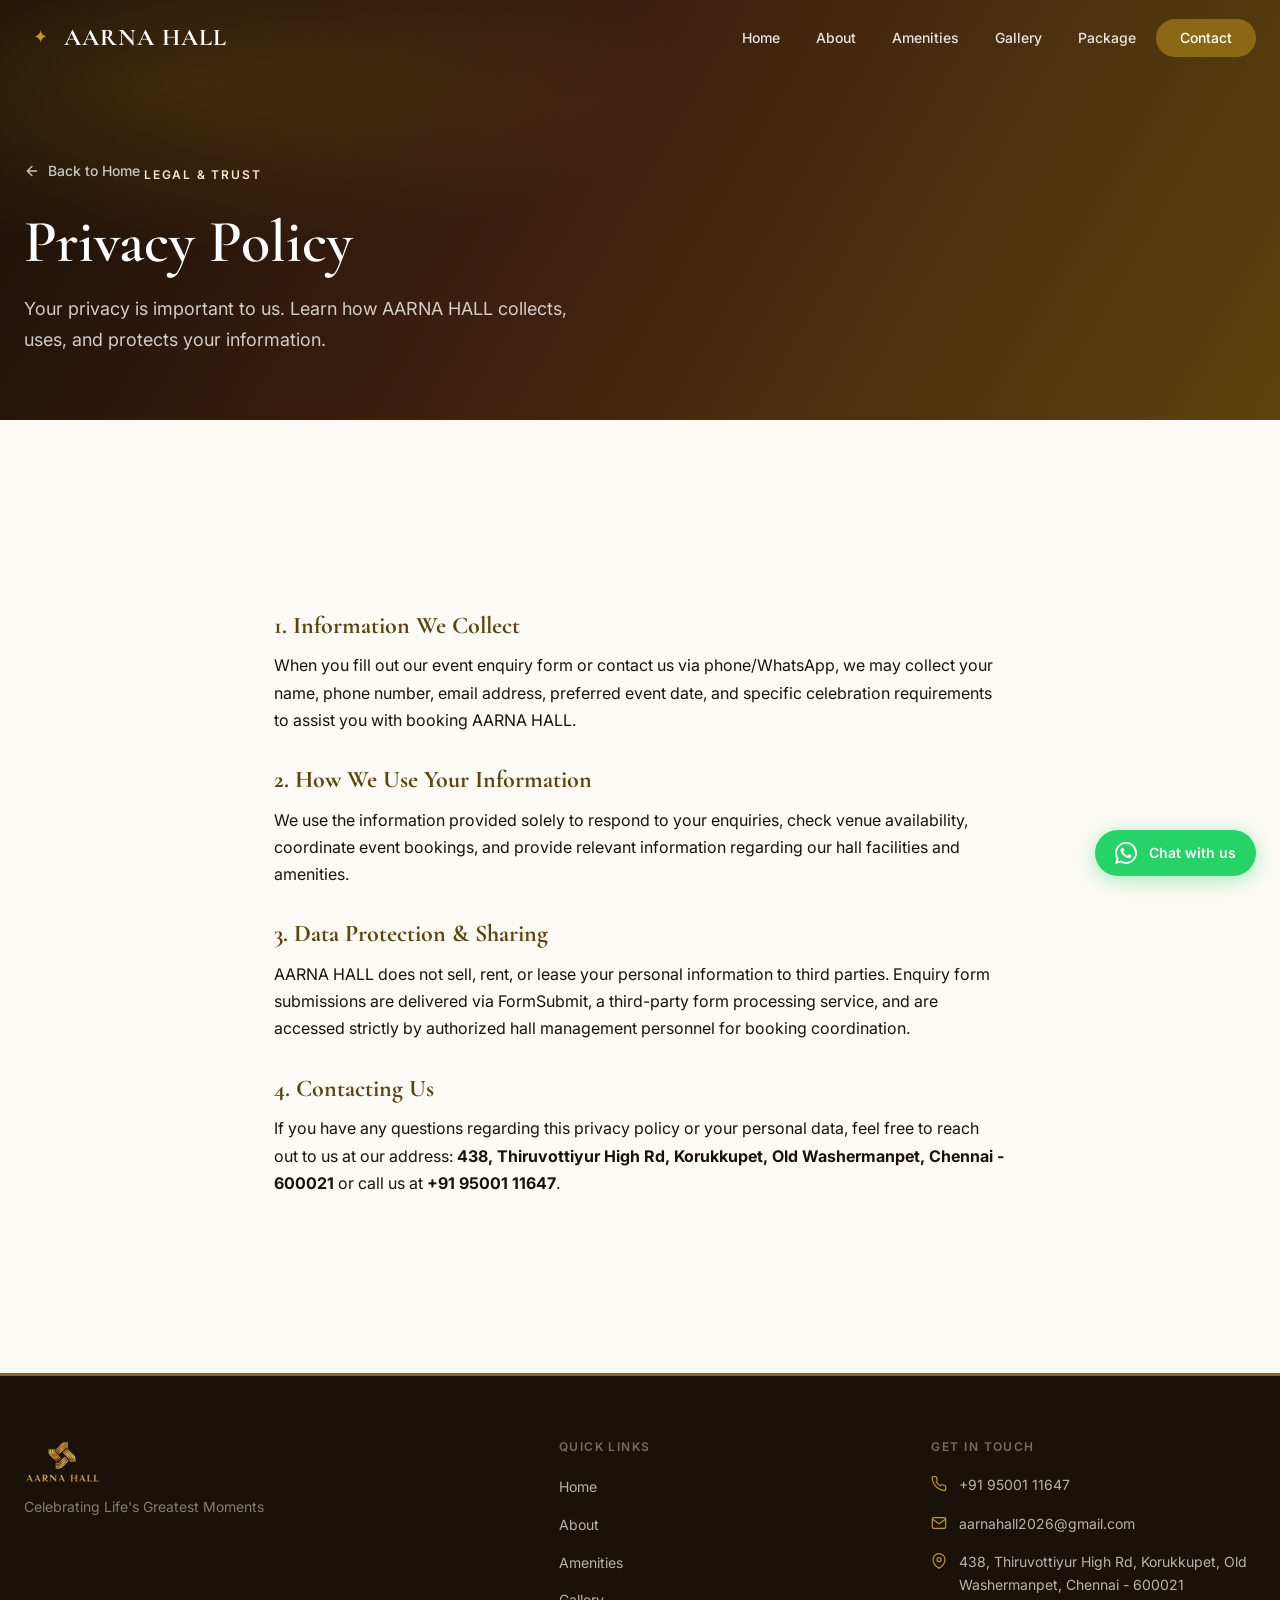
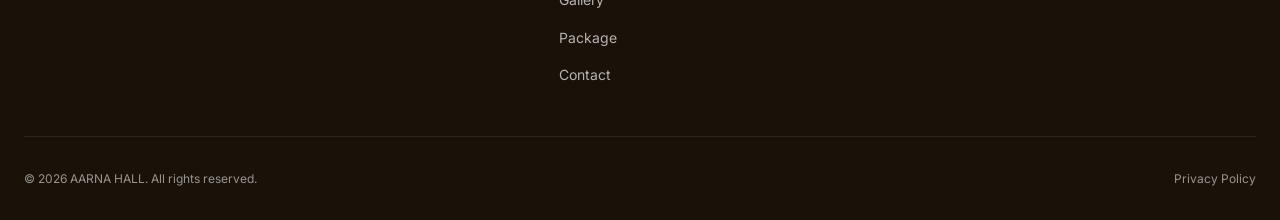
<file: sample/privacy.html>
<!DOCTYPE html>
<html lang="en">
<head>
  <meta charset="UTF-8">
  <meta name="viewport" content="width=device-width, initial-scale=1.0">
  <meta http-equiv="X-UA-Compatible" content="IE=edge">

  <title>Privacy Policy — AARNA HALL | Chennai</title>
  <meta name="description" content="Privacy Policy for AARNA HALL in Korukkupet, Chennai. Learn how we handle and protect your personal information.">
  <meta name="keywords" content="AARNA HALL privacy policy">
  <meta name="robots" content="index, follow">
  <link rel="canonical" href="https://aarnahall.in/privacy.html">

  <!-- Favicon -->
  <link rel="icon" type="image/png" sizes="512x512" href="assets/images/logo/favicon-512.png">
  <link rel="icon" type="image/png" sizes="192x192" href="assets/images/logo/favicon-192.png">
  <link rel="icon" type="image/png" sizes="32x32" href="assets/images/logo/favicon-32.png">
  <link rel="icon" type="image/png" sizes="16x16" href="assets/images/logo/favicon-16.png">
  <link rel="apple-touch-icon" href="assets/images/logo/apple-touch-icon.png">

  <!-- Open Graph -->
  <meta property="og:title" content="Privacy Policy — AARNA HALL Chennai">
  <meta property="og:description" content="Privacy Policy for AARNA HALL.">
  <meta property="og:image" content="https://aarnahall.in/assets/images/hero/aarna-front.webp">
  <meta property="og:url" content="https://aarnahall.in/privacy.html">
  <meta property="og:type" content="website">

  <!-- Twitter Card -->
  <meta name="twitter:card" content="summary_large_image">
  <meta name="twitter:title" content="Privacy Policy — AARNA HALL Chennai">
  <meta name="twitter:description" content="Privacy Policy for AARNA HALL.">

  <!-- Google Fonts -->
  <link rel="preconnect" href="https://fonts.googleapis.com">
  <link rel="preconnect" href="https://fonts.gstatic.com" crossorigin>
  <link href="https://fonts.googleapis.com/css2?family=Cormorant+Garamond:ital,wght@0,400;0,500;0,600;0,700;1,400;1,600&family=Inter:wght@400;500;600&display=swap" rel="stylesheet">

  <!-- Stylesheets -->
  <link rel="stylesheet" href="assets/css/main.css">
  <link rel="stylesheet" href="assets/css/layout.css">
  <link rel="stylesheet" href="assets/css/components.css">
  <link rel="stylesheet" href="assets/css/sections.css">
  <link rel="stylesheet" href="assets/css/responsive.css">

  <style>
    body { overflow-x: hidden; }
    .nav { position: fixed; top: 0; left: 0; right: 0; z-index: 100; }
  </style>
</head>

<body>

  <a class="skip-link" href="#main-content">Skip to main content</a>

  <!-- NAVIGATION -->
  <header class="nav nav--scrolled" id="nav" role="banner">
    <div class="nav__container container">

      <a class="nav__logo" href="index.html" aria-label="AARNA HALL — Go to homepage">
        <span class="nav__logo-mark" aria-hidden="true">✦</span>
        <span class="nav__logo-text">AARNA HALL</span>
      </a>

      <button
        class="nav__toggle"
        id="nav-toggle"
        aria-label="Open menu"
        aria-expanded="false"
        aria-controls="nav-menu">
        <span class="nav__toggle-bar" aria-hidden="true"></span>
        <span class="nav__toggle-bar" aria-hidden="true"></span>
        <span class="nav__toggle-bar" aria-hidden="true"></span>
      </button>

      <nav class="nav__menu" id="nav-menu" aria-label="Main navigation">
        <ul class="nav__list" role="list">
          <li><a class="nav__link" href="index.html#hero">Home</a></li>
          <li><a class="nav__link" href="index.html#about">About</a></li>
          <li><a class="nav__link" href="index.html#amenities">Amenities</a></li>
          <li><a class="nav__link" href="gallery.html">Gallery</a></li>
          <li><a class="nav__link" href="index.html#package">Package</a></li>
          <li><a class="nav__link nav__link--cta" href="index.html#contact">Contact</a></li>
        </ul>
      </nav>

    </div>
  </header>

  <main id="main-content">

    <section class="page-hero" aria-label="Privacy Policy page header">
      <div class="container page-hero__content">

        <a href="index.html" class="page-hero__back">
          <svg viewBox="0 0 24 24" fill="none" stroke="currentColor" stroke-width="2" stroke-linecap="round" stroke-linejoin="round" aria-hidden="true">
            <path d="M19 12H5M12 5l-7 7 7 7"/>
          </svg>
          Back to Home
        </a>

        <span class="page-hero__label">Legal &amp; Trust</span>
        <h1 class="page-hero__title">Privacy Policy</h1>
        <p class="page-hero__sub">
          Your privacy is important to us. Learn how AARNA HALL collects, uses, and protects your information.
        </p>

      </div>
    </section>

    <section class="section">
      <div class="container privacy-content">

        <h2>1. Information We Collect</h2>
        <p>When you fill out our event enquiry form or contact us via phone/WhatsApp, we may collect your name, phone number, email address, preferred event date, and specific celebration requirements to assist you with booking AARNA HALL.</p>

        <h2>2. How We Use Your Information</h2>
        <p>We use the information provided solely to respond to your enquiries, check venue availability, coordinate event bookings, and provide relevant information regarding our hall facilities and amenities.</p>

        <h2>3. Data Protection &amp; Sharing</h2>
        <p>AARNA HALL does not sell, rent, or lease your personal information to third parties. Enquiry form submissions are delivered via FormSubmit, a third-party form processing service, and are accessed strictly by authorized hall management personnel for booking coordination.</p>

        <h2>4. Contacting Us</h2>
        <p>If you have any questions regarding this privacy policy or your personal data, feel free to reach out to us at our address: <strong>438, Thiruvottiyur High Rd, Korukkupet, Old Washermanpet, Chennai - 600021</strong> or call us at <strong>+91 95001 11647</strong>.</p>

      </div>
    </section>

  </main>

  <!-- FOOTER -->
  <footer class="footer" role="contentinfo">
    <div class="container">

      <div class="footer__main">

        <div class="footer__brand">
          <a class="footer__logo" href="index.html" aria-label="AARNA HALL homepage">
            <img class="footer__logo-img" src="assets/images/logo/aarna-logo-cropped.png" alt="AARNA HALL">
          </a>
          <p class="footer__tagline">Celebrating Life's Greatest Moments</p>
        </div>

        <nav class="footer__nav" aria-label="Footer navigation">
          <h3 class="footer__heading">Quick Links</h3>
          <ul class="footer__nav-list" role="list">
            <li><a class="footer__nav-link" href="index.html#hero">Home</a></li>
            <li><a class="footer__nav-link" href="index.html#about">About</a></li>
            <li><a class="footer__nav-link" href="index.html#amenities">Amenities</a></li>
            <li><a class="footer__nav-link" href="gallery.html">Gallery</a></li>
            <li><a class="footer__nav-link" href="index.html#package">Package</a></li>
            <li><a class="footer__nav-link" href="index.html#contact">Contact</a></li>
          </ul>
        </nav>

        <div class="footer__contact">
          <h3 class="footer__heading">Get In Touch</h3>
          <ul class="footer__contact-list" role="list">
            <li class="footer__contact-item">
              <span class="footer__contact-icon" aria-hidden="true">
                <svg viewBox="0 0 24 24" fill="none" stroke="currentColor" stroke-width="1.75" stroke-linecap="round" stroke-linejoin="round">
                  <path d="M22 16.92v3a2 2 0 0 1-2.18 2 19.79 19.79 0 0 1-8.63-3.07A19.5 19.5 0 0 1 4.69 12a19.79 19.79 0 0 1-3.09-8.65A2 2 0 0 1 3.55 1h3a2 2 0 0 1 2 1.72c.127.96.361 1.903.7 2.81a2 2 0 0 1-.45 2.11L7.91 8.5a16 16 0 0 0 6 6l.86-.86a2 2 0 0 1 2.11-.45c.907.339 1.85.573 2.81.7A2 2 0 0 1 22 16l-.08.92z"/>
                </svg>
              </span>
              <a href="tel:+919500111647" style="color: inherit; text-decoration: none;">+91 95001 11647</a>
            </li>
            <li class="footer__contact-item">
              <span class="footer__contact-icon" aria-hidden="true">
                <svg viewBox="0 0 24 24" fill="none" stroke="currentColor" stroke-width="1.75" stroke-linecap="round" stroke-linejoin="round">
                  <path d="M4 4h16c1.1 0 2 .9 2 2v12c0 1.1-.9 2-2 2H4c-1.1 0-2-.9-2-2V6c0-1.1.9-2 2-2z"/>
                  <polyline points="22,6 12,13 2,6"/>
                </svg>
              </span>
              <a href="mailto:aarnahall2026@gmail.com" style="color: inherit; text-decoration: none;">aarnahall2026@gmail.com</a>
            </li>
            <li class="footer__contact-item">
              <span class="footer__contact-icon" aria-hidden="true">
                <svg viewBox="0 0 24 24" fill="none" stroke="currentColor" stroke-width="1.75" stroke-linecap="round" stroke-linejoin="round">
                  <path d="M21 10c0 7-9 13-9 13s-9-6-9-13a9 9 0 0 1 18 0z"/>
                  <circle cx="12" cy="10" r="3"/>
                </svg>
              </span>
              <span>438, Thiruvottiyur High Rd, Korukkupet, Old Washermanpet, Chennai - 600021</span>
            </li>
          </ul>
        </div>

      </div>

      <div class="footer__bottom">
        <p class="footer__copy">&copy; 2026 AARNA HALL. All rights reserved.</p>
        <div class="footer__legal-links">
          <a class="footer__legal-link" href="privacy.html">Privacy Policy</a>
        </div>
      </div>

    </div>
  </footer>

  <a class="whatsapp-fab"
     href="https://wa.me/919500111647?text=Hello%2C%20I%20am%20interested%20in%20booking%20AARNA%20HALL."
     aria-label="Chat with AARNA HALL on WhatsApp"
     rel="noopener noreferrer"
     target="_blank">
    <svg class="whatsapp-fab__icon" viewBox="0 0 24 24" fill="currentColor" aria-hidden="true">
      <path d="M17.472 14.382c-.297-.149-1.758-.867-2.03-.967-.273-.099-.471-.148-.67.15-.197.297-.767.966-.94 1.164-.173.199-.347.223-.644.075-.297-.15-1.255-.463-2.39-1.475-.883-.788-1.48-1.761-1.653-2.059-.173-.297-.018-.458.13-.606.134-.133.298-.347.446-.52.149-.174.198-.298.298-.497.099-.198.05-.371-.025-.52-.075-.149-.669-1.612-.916-2.207-.242-.579-.487-.5-.669-.51a12.8 12.8 0 0 0-.57-.01c-.198 0-.52.074-.792.372-.272.297-1.04 1.016-1.04 2.479 0 1.462 1.065 2.875 1.213 3.074.149.198 2.096 3.2 5.077 4.487.709.306 1.262.489 1.694.625.712.227 1.36.195 1.871.118.571-.085 1.758-.719 2.006-1.413.248-.694.248-1.289.173-1.413-.074-.124-.272-.198-.57-.347m-5.421 7.403h-.004a9.87 9.87 0 0 1-5.031-1.378l-.361-.214-3.741.982.998-3.648-.235-.374a9.86 9.86 0 0 1-1.51-5.26c.001-5.45 4.436-9.884 9.888-9.884 2.64 0 5.122 1.03 6.988 2.898a9.825 9.825 0 0 1 2.893 6.994c-.003 5.45-4.437 9.884-9.885 9.884m8.413-18.297A11.815 11.815 0 0 0 12.05 0C5.495 0 .16 5.335.157 11.892c0 2.096.547 4.142 1.588 5.945L.057 24l6.305-1.654a11.882 11.882 0 0 0 5.683 1.448h.005c6.554 0 11.89-5.335 11.893-11.893a11.821 11.821 0 0 0-3.48-8.413z"/>
    </svg>
    <span class="whatsapp-fab__text">Chat with us</span>
  </a>

  <script type="module" src="assets/js/main.js"></script>

</body>
</html>
</file>
<file: sample/assets/css/main.css>
/* ============================================================
   AARNA — main.css
   Design tokens, CSS reset, base element styles
   ============================================================ */

/* ---- Design Tokens ---- */
:root {
  /* Colours — unchanged brand palette (warm gold / champagne) */
  --color-primary:        #8B6914;
  --color-primary-light:  #C4972A;
  --color-primary-dark:   #5C440C;
  --color-accent:         #F5E6C8;
  --color-surface:        #FDFAF5;
  --color-dark:           #1A1209;
  --color-muted:          #6B5D4F;
  --color-border:         #E8D9C0;
  --color-white:          #FFFFFF;
  --color-success:        #2D6A4F;
  --color-error:          #B5281A;
  --color-overlay:        rgba(26, 18, 9, 0.65);

  /* Surfaces added for redesign (glass nav, dark-on-dark cards) */
  --glass-light:          rgba(253, 250, 245, 0.82);
  --glass-dark:           rgba(26, 18, 9, 0.55);
  --shadow-glow:          0 8px 32px rgba(139, 105, 20, 0.28);

  /* Typography */
  --font-display: 'Cormorant Garamond', Georgia, serif;
  --font-body:    'Inter', -apple-system, BlinkMacSystemFont, sans-serif;

  /* Type Scale */
  --text-xs:   0.75rem;
  --text-sm:   0.875rem;
  --text-base: 1rem;
  --text-lg:   1.125rem;
  --text-xl:   1.25rem;
  --text-2xl:  1.5rem;
  --text-3xl:  1.875rem;
  --text-4xl:  2.25rem;
  --text-5xl:  3rem;
  --text-6xl:  3.75rem;
  --text-7xl:  4.5rem;

  /* Spacing */
  --space-1:  0.25rem;
  --space-2:  0.5rem;
  --space-3:  0.75rem;
  --space-4:  1rem;
  --space-5:  1.25rem;
  --space-6:  1.5rem;
  --space-8:  2rem;
  --space-10: 2.5rem;
  --space-12: 3rem;
  --space-16: 4rem;
  --space-20: 5rem;
  --space-24: 6rem;
  --space-32: 8rem;

  /* Border Radius */
  --radius-sm:   4px;
  --radius-md:   8px;
  --radius-lg:   16px;
  --radius-xl:   24px;
  --radius-full: 9999px;

  /* Shadows */
  --shadow-sm:  0 1px 3px rgba(139, 105, 20, 0.10), 0 1px 2px rgba(139, 105, 20, 0.06);
  --shadow-md:  0 4px 6px rgba(139, 105, 20, 0.08), 0 2px 4px rgba(139, 105, 20, 0.06);
  --shadow-lg:  0 10px 15px rgba(139, 105, 20, 0.10), 0 4px 6px rgba(139, 105, 20, 0.05);
  --shadow-xl:  0 20px 25px rgba(139, 105, 20, 0.10), 0 10px 10px rgba(139, 105, 20, 0.04);

  /* Z-Index */
  --z-below:   -1;
  --z-base:     0;
  --z-above:    10;
  --z-sticky:   100;
  --z-overlay:  200;
  --z-modal:    300;
  --z-toast:    400;

  /* Transitions */
  --transition-fast: 150ms ease;
  --transition-base: 250ms ease;
  --transition-slow: 400ms ease;
}

/* ---- CSS Reset ---- */
*,
*::before,
*::after {
  box-sizing: border-box;
  margin: 0;
  padding: 0;
}

html {
  font-size: 16px;
  scroll-behavior: smooth;
  -webkit-text-size-adjust: 100%;
  scroll-padding-top: 80px;
  overflow-x: hidden;
  overflow-y: auto;
  min-height: 100%;
}

body {
  font-family: var(--font-body);
  font-size: var(--text-base);
  line-height: 1.6;
  color: var(--color-dark);
  background-color: var(--color-surface);
  -webkit-font-smoothing: antialiased;
  -moz-osx-font-smoothing: grayscale;
  overflow-x: hidden;
  overflow-y: auto;
  min-height: 100%;
}

ul[role='list'],
ol[role='list'] {
  list-style: none;
}

img,
picture,
video,
canvas,
svg {
  display: block;
  max-width: 100%;
}

input,
button,
textarea,
select {
  font: inherit;
}

h1, h2, h3, h4, h5, h6 {
  font-family: var(--font-display);
  line-height: 1.2;
  color: var(--color-dark);
}

a {
  color: inherit;
  text-decoration: none;
}

button {
  cursor: pointer;
  background: none;
  border: none;
}

/* ---- Focus Styles ---- */
:focus-visible {
  outline: 2px solid var(--color-primary);
  outline-offset: 3px;
  border-radius: var(--radius-sm);
}

/* ---- Skip Link ---- */
.skip-link {
  position: absolute;
  top: -100%;
  left: var(--space-4);
  z-index: var(--z-toast);
  padding: var(--space-2) var(--space-4);
  background: var(--color-primary);
  color: var(--color-white);
  font-weight: 600;
  border-radius: var(--radius-md);
  transition: top var(--transition-fast);
}

.skip-link:focus {
  top: var(--space-4);
}

/* ---- Reduced Motion ---- */
@media (prefers-reduced-motion: reduce) {
  *,
  *::before,
  *::after {
    animation-duration: 0.01ms !important;
    animation-iteration-count: 1 !important;
    transition-duration: 0.01ms !important;
    scroll-behavior: auto !important;
  }
}
</file>
<file: sample/assets/css/layout.css>
/* ============================================================
   AARNA — layout.css
   Container, grid, section wrappers, section header
   ============================================================ */

/* ---- Container ---- */
.container {
  width: 100%;
  max-width: 1280px;
  margin-inline: auto;
  padding-inline: var(--space-6);
}

.container--sm  { max-width: 640px; }
.container--md  { max-width: 768px; }
.container--lg  { max-width: 1024px; }
.container--narrow { max-width: 760px; }

/* ---- Grid Utilities ---- */
.grid {
  display: grid;
  gap: var(--space-8);
}

.grid--2 { grid-template-columns: repeat(2, 1fr); }
.grid--3 { grid-template-columns: repeat(3, 1fr); }
.grid--4 { grid-template-columns: repeat(4, 1fr); }

.grid--auto-sm  { grid-template-columns: repeat(auto-fit, minmax(200px, 1fr)); }
.grid--auto-md  { grid-template-columns: repeat(auto-fit, minmax(280px, 1fr)); }
.grid--auto-lg  { grid-template-columns: repeat(auto-fit, minmax(320px, 1fr)); }

/* ---- Flex Utilities ---- */
.flex          { display: flex; }
.flex--center  { align-items: center; justify-content: center; }
.flex--between { align-items: center; justify-content: space-between; }
.flex--col     { flex-direction: column; }
.flex--wrap    { flex-wrap: wrap; }
.flex--gap-4   { gap: var(--space-4); }
.flex--gap-6   { gap: var(--space-6); }
.flex--gap-8   { gap: var(--space-8); }

/* ---- Section Wrapper ---- */
.section {
  padding-block: var(--space-24);
  position: relative;
}

.section--alt {
  background-color: var(--color-accent);
}

.section--dark {
  background-color: var(--color-dark);
  color: var(--color-white);
}

.section--tight {
  padding-block: var(--space-16);
}

/* ---- Section Header ---- */
.section-header {
  text-align: center;
  max-width: 640px;
  margin-inline: auto;
  margin-bottom: var(--space-16);
}

.section-header--left {
  text-align: left;
  margin-inline: 0;
}

.section-header__label {
  display: inline-flex;
  align-items: center;
  gap: var(--space-2);
  font-family: var(--font-body);
  font-size: var(--text-xs);
  font-weight: 600;
  letter-spacing: 0.15em;
  text-transform: uppercase;
  color: var(--color-primary);
  margin-bottom: var(--space-3);
  padding: var(--space-1) var(--space-4);
  background: rgba(139, 105, 20, 0.08);
  border-radius: var(--radius-full);
  border: 1px solid rgba(139, 105, 20, 0.2);
}

.section-header__label::before {
  content: '';
  display: inline-block;
  width: 5px;
  height: 5px;
  border-radius: 50%;
  background: currentColor;
}

.section-header__title {
  font-size: var(--text-5xl);
  font-weight: 600;
  color: var(--color-dark);
  margin-bottom: var(--space-4);
  line-height: 1.15;
}

.section-header__subtitle {
  font-size: var(--text-lg);
  color: var(--color-muted);
  line-height: 1.7;
}

/* Dark section overrides */
.section--dark .section-header__label {
  color: var(--color-accent);
  background: rgba(245, 230, 200, 0.1);
  border-color: rgba(245, 230, 200, 0.2);
}

.section--dark .section-header__title {
  color: var(--color-white);
}

.section--dark .section-header__subtitle {
  color: rgba(255, 255, 255, 0.7);
}
</file>
<file: sample/assets/css/components.css>
/* ============================================================
   AARNA — components.css
   Reusable UI: buttons, badges, cards, forms
   ============================================================ */

/* ============================
   BUTTONS
   ============================ */

.btn {
  display: inline-flex;
  align-items: center;
  justify-content: center;
  gap: var(--space-2);
  padding: var(--space-3) var(--space-8);
  font-family: var(--font-body);
  font-size: var(--text-base);
  font-weight: 600;
  line-height: 1;
  border-radius: var(--radius-full);
  border: 2px solid transparent;
  cursor: pointer;
  text-decoration: none;
  transition:
    background-color var(--transition-fast),
    color var(--transition-fast),
    border-color var(--transition-fast),
    transform var(--transition-fast),
    box-shadow var(--transition-fast);
  white-space: nowrap;
  user-select: none;
}

.btn:active {
  transform: translateY(1px);
}

.btn--primary {
  background-color: var(--color-primary);
  color: var(--color-white);
  border-color: var(--color-primary);
}

.btn--primary:hover,
.btn--primary:focus-visible {
  background-color: var(--color-primary-light);
  border-color: var(--color-primary-light);
  box-shadow: 0 4px 20px rgba(139, 105, 20, 0.40);
  transform: translateY(-2px);
}

.btn--secondary {
  background-color: var(--color-accent);
  color: var(--color-primary-dark);
  border-color: var(--color-accent);
}

.btn--secondary:hover,
.btn--secondary:focus-visible {
  background-color: var(--color-border);
  border-color: var(--color-border);
}

.btn--secondary-outline {
  background-color: transparent;
  color: var(--color-white);
  border-color: rgba(255, 255, 255, 0.60);
}

.btn--secondary-outline:hover,
.btn--secondary-outline:focus-visible {
  background-color: rgba(255, 255, 255, 0.12);
  border-color: var(--color-white);
}

.btn--ghost {
  background-color: transparent;
  color: var(--color-primary);
  border-color: var(--color-primary);
}

.btn--ghost:hover,
.btn--ghost:focus-visible {
  background-color: var(--color-primary);
  color: var(--color-white);
}

.btn--dark {
  background-color: var(--color-dark);
  color: var(--color-white);
  border-color: var(--color-dark);
}

.btn--dark:hover,
.btn--dark:focus-visible {
  background-color: #2c1f10;
  border-color: #2c1f10;
}

.btn--sm {
  padding: var(--space-2) var(--space-5);
  font-size: var(--text-sm);
}

.btn--lg {
  padding: var(--space-4) var(--space-10);
  font-size: var(--text-lg);
}

.btn--block {
  width: 100%;
}

.btn:disabled {
  opacity: 0.6;
  cursor: not-allowed;
  transform: none !important;
}

/* ============================
   BADGES
   ============================ */

.badge {
  display: inline-block;
  padding: var(--space-1) var(--space-3);
  font-size: var(--text-xs);
  font-weight: 600;
  letter-spacing: 0.05em;
  color: var(--color-primary-dark);
  background-color: var(--color-accent);
  border: 1px solid var(--color-border);
  border-radius: var(--radius-full);
  white-space: nowrap;
}

.badge--gold {
  background-color: var(--color-primary);
  color: var(--color-white);
  border-color: var(--color-primary);
}

.badge--light {
  background: rgba(255, 255, 255, 0.14);
  color: var(--color-white);
  border-color: rgba(255, 255, 255, 0.28);
  backdrop-filter: blur(6px);
  -webkit-backdrop-filter: blur(6px);
}

/* ============================
   STAT PILLS (hero floating card / about stats)
   ============================ */

.stat-pill {
  display: flex;
  flex-direction: column;
  align-items: center;
  justify-content: center;
  gap: var(--space-1);
  text-align: center;
}

.stat-pill__value {
  font-family: var(--font-display);
  font-size: var(--text-4xl);
  font-weight: 700;
  color: var(--color-primary);
  line-height: 1;
}

.stat-pill__label {
  font-size: var(--text-xs);
  font-weight: 600;
  letter-spacing: 0.10em;
  text-transform: uppercase;
  color: var(--color-muted);
}

/* ============================
   ICON BADGE (amenity / feature markers)
   ============================ */

.icon-badge {
  width: 56px;
  height: 56px;
  display: flex;
  align-items: center;
  justify-content: center;
  background: rgba(139, 105, 20, 0.08);
  border-radius: var(--radius-lg);
  color: var(--color-primary);
  flex-shrink: 0;
}

.icon-badge svg {
  width: 28px;
  height: 28px;
}

/* ============================
   CARDS
   ============================ */

.card {
  background: var(--color-white);
  border-radius: var(--radius-lg);
  border: 1px solid var(--color-border);
  overflow: hidden;
  transition:
    transform var(--transition-base),
    box-shadow var(--transition-base);
}

.card:hover {
  transform: translateY(-4px);
  box-shadow: var(--shadow-xl);
}

/* Amenity Card */
.card--amenity {
  padding: var(--space-8);
  text-align: center;
  display: flex;
  flex-direction: column;
  align-items: center;
  gap: var(--space-4);
  position: relative;
}

.card--amenity::before {
  content: '';
  position: absolute;
  top: 0;
  left: 50%;
  width: 48px;
  height: 3px;
  background: var(--color-primary);
  border-radius: 0 0 var(--radius-full) var(--radius-full);
  transform: translateX(-50%) scaleX(0);
  transform-origin: center;
  transition: transform var(--transition-base);
}

.card--amenity:hover::before {
  transform: translateX(-50%) scaleX(1);
}

.card__icon {
  width: 56px;
  height: 56px;
  display: flex;
  align-items: center;
  justify-content: center;
  background: rgba(139, 105, 20, 0.08);
  border-radius: var(--radius-lg);
  color: var(--color-primary);
  flex-shrink: 0;
  transition: background-color var(--transition-base), color var(--transition-base);
}

.card--amenity:hover .card__icon {
  background: var(--color-primary);
  color: var(--color-white);
}

.card__icon svg {
  width: 28px;
  height: 28px;
}

.card__title {
  font-size: var(--text-xl);
  font-weight: 600;
  color: var(--color-dark);
  margin-bottom: var(--space-2);
}

.card__desc {
  font-size: var(--text-sm);
  color: var(--color-muted);
  line-height: 1.6;
}

/* Testimonial Card */
.card--testimonial {
  padding: var(--space-8);
  display: flex;
  flex-direction: column;
  gap: var(--space-4);
  background: rgba(255, 255, 255, 0.04);
  border-color: rgba(255, 255, 255, 0.10);
}

.card--testimonial:hover {
  transform: translateY(-4px);
  box-shadow: none;
  border-color: rgba(245, 230, 200, 0.30);
}

.card__stars {
  display: flex;
  gap: var(--space-1);
  color: var(--color-primary-light);
}

.card__stars svg {
  width: 18px;
  height: 18px;
  fill: currentColor;
}

.card__quote {
  font-size: var(--text-base);
  color: rgba(255, 255, 255, 0.92);
  line-height: 1.8;
  font-style: italic;
  flex: 1;
}

.card__quote::before {
  content: '\201C';
  display: block;
  font-family: var(--font-display);
  font-size: 3.5rem;
  color: var(--color-primary-light);
  line-height: 1;
  opacity: 0.6;
  margin-bottom: -0.5rem;
  font-style: normal;
}

.card__author {
  display: flex;
  flex-direction: column;
  gap: var(--space-1);
  padding-top: var(--space-4);
  border-top: 1px solid rgba(255, 255, 255, 0.12);
}

.card__name {
  font-family: var(--font-display);
  font-weight: 600;
  font-size: var(--text-lg);
  color: var(--color-accent);
}

.card__meta {
  font-size: var(--text-sm);
  color: rgba(255, 255, 255, 0.62);
}

/* Photo card (about image, gallery items share this frame language) */
.card--photo {
  position: relative;
  overflow: hidden;
  border-radius: var(--radius-xl);
}

.card--photo img {
  width: 100%;
  height: 100%;
  object-fit: cover;
  display: block;
}

/* ============================
   FORMS
   ============================ */

.form-group {
  display: flex;
  flex-direction: column;
  gap: var(--space-2);
}

.form-label {
  font-size: var(--text-sm);
  font-weight: 600;
  color: var(--color-dark);
}

.form-input,
.form-select,
.form-textarea {
  padding: var(--space-3) var(--space-4);
  border: 1px solid var(--color-border);
  border-radius: var(--radius-md);
  font-size: var(--text-base);
  color: var(--color-dark);
  background: var(--color-white);
  transition: border-color var(--transition-fast), box-shadow var(--transition-fast);
  width: 100%;
}

.form-input:focus,
.form-select:focus,
.form-textarea:focus {
  outline: none;
  border-color: var(--color-primary);
  box-shadow: 0 0 0 3px rgba(139, 105, 20, 0.12);
}

.form-input.is-error,
.form-select.is-error,
.form-textarea.is-error {
  border-color: var(--color-error);
}

.form-input.is-error:focus,
.form-select.is-error:focus,
.form-textarea.is-error:focus {
  box-shadow: 0 0 0 3px rgba(181, 40, 26, 0.12);
}

.form-error {
  font-size: var(--text-xs);
  color: var(--color-error);
  min-height: 1em;
}

.form-note {
  font-size: var(--text-xs);
  color: var(--color-error);
  background: rgba(181, 40, 26, 0.08);
  border: 1px solid rgba(181, 40, 26, 0.25);
  border-radius: var(--radius-md);
  padding: var(--space-3) var(--space-4);
}

.form-textarea {
  min-height: 120px;
  resize: vertical;
}

.form-select {
  appearance: none;
  background-image: url("data:image/svg+xml,%3Csvg xmlns='http://www.w3.org/2000/svg' width='12' height='8' viewBox='0 0 12 8'%3E%3Cpath d='M1 1l5 5 5-5' stroke='%236B5D4F' stroke-width='1.5' fill='none' stroke-linecap='round' stroke-linejoin='round'/%3E%3C/svg%3E");
  background-repeat: no-repeat;
  background-position: right var(--space-4) center;
  padding-right: var(--space-10);
  cursor: pointer;
}
</file>
<file: sample/assets/css/sections.css>
/* ============================================================
   AARNA — sections.css
   Per-section specific styles
   ============================================================ */

@keyframes fadeInUp {
  from { opacity: 0; transform: translateY(24px); }
  to   { opacity: 1; transform: translateY(0); }
}

@keyframes fadeInDown {
  from { opacity: 0; transform: translateY(-16px); }
  to   { opacity: 1; transform: translateY(0); }
}

@keyframes scrollPulse {
  0%, 100% { opacity: 0.2; transform: scaleY(0.6); transform-origin: top; }
  50%      { opacity: 1;   transform: scaleY(1);   transform-origin: top; }
}

section[id] {
  scroll-margin-top: 96px;
}

/* ============================
   NAVIGATION
   ============================ */

.nav {
  position: fixed;
  top: 0;
  left: 0;
  right: 0;
  z-index: var(--z-sticky);
  transition:
    background-color var(--transition-base),
    box-shadow var(--transition-base);
}

.nav--transparent {
  background-color: transparent;
}

.nav--scrolled {
  background-color: var(--glass-light);
  box-shadow: 0 1px 0 var(--color-border), var(--shadow-sm);
  backdrop-filter: blur(14px) saturate(140%);
  -webkit-backdrop-filter: blur(14px) saturate(140%);
}

.nav__container {
  display: flex;
  align-items: center;
  justify-content: space-between;
  height: 76px;
}

.nav__logo-mark {
  width: 32px;
  height: 32px;
  display: inline-flex;
  align-items: center;
  justify-content: center;
  flex-shrink: 0;
}

.nav__logo-mark img {
  width: 100%;
  height: 100%;
  object-fit: contain;
  display: block;
}


/* Logo */
.nav__logo {
  display: flex;
  align-items: center;
  gap: var(--space-2);
  line-height: 1;
  text-decoration: none;
  transition: opacity var(--transition-fast);
}

.nav__logo:hover {
  opacity: 0.85;
}

.nav__logo-mark {
  color: var(--color-primary-light);
  font-size: var(--text-lg);
  transform: translateY(-1px);
}

.nav__logo-text {
  font-family: var(--font-display);
  font-size: var(--text-2xl);
  font-weight: 700;
  color: var(--color-primary);
  letter-spacing: 0.04em;
  line-height: 1;
}

.nav--transparent .nav__logo-text {
  color: var(--color-white);
}

.nav__logo-subtitle {
  font-size: var(--text-xs);
  font-weight: 500;
  letter-spacing: 0.15em;
  text-transform: uppercase;
  color: var(--color-muted);
  margin-top: 2px;
}

.nav--transparent .nav__logo-subtitle {
  color: rgba(255, 255, 255, 0.65);
}

/* Menu */
.nav__menu {
  display: flex;
  align-items: center;
}

.nav__list {
  display: flex;
  align-items: center;
  gap: var(--space-1);
  list-style: none;
}

.nav__link {
  display: block;
  padding: var(--space-2) var(--space-4);
  font-size: var(--text-sm);
  font-weight: 500;
  color: var(--color-dark);
  border-radius: var(--radius-md);
  text-decoration: none;
  transition:
    color var(--transition-fast),
    background-color var(--transition-fast);
  white-space: nowrap;
}

.nav__link:hover,
.nav__link.is-active {
  color: var(--color-primary);
  background-color: rgba(139, 105, 20, 0.06);
}

.nav--transparent .nav__link {
  color: rgba(255, 255, 255, 0.88);
}

.nav--transparent .nav__link:hover,
.nav--transparent .nav__link.is-active {
  color: var(--color-white);
  background-color: rgba(255, 255, 255, 0.12);
}

.nav__link--cta {
  background-color: var(--color-primary);
  color: var(--color-white) !important;
  padding: var(--space-2) var(--space-6);
  border-radius: var(--radius-full);
}

.nav__link--cta:hover,
.nav__link--cta:focus-visible {
  background-color: var(--color-primary-light) !important;
  color: var(--color-white) !important;
  box-shadow: 0 4px 16px rgba(139, 105, 20, 0.35);
}

/* Hamburger Toggle */
.nav__toggle {
  display: none;
  flex-direction: column;
  justify-content: center;
  gap: 5px;
  width: 40px;
  height: 40px;
  padding: var(--space-2);
  border-radius: var(--radius-md);
  cursor: pointer;
  background: none;
  border: none;
  transition: background-color var(--transition-fast);
}

.nav__toggle:hover {
  background-color: rgba(139, 105, 20, 0.08);
}

.nav--transparent .nav__toggle:hover {
  background-color: rgba(255, 255, 255, 0.12);
}

.nav__toggle-bar {
  display: block;
  width: 22px;
  height: 2px;
  background-color: var(--color-dark);
  border-radius: var(--radius-full);
  transition:
    transform var(--transition-base),
    opacity var(--transition-base);
  transform-origin: center;
}

.nav--transparent .nav__toggle-bar {
  background-color: var(--color-white);
}

.nav__toggle[aria-expanded="true"] .nav__toggle-bar:nth-child(1) {
  transform: translateY(7px) rotate(45deg);
}

.nav__toggle[aria-expanded="true"] .nav__toggle-bar:nth-child(2) {
  opacity: 0;
  transform: scaleX(0);
}

.nav__toggle[aria-expanded="true"] .nav__toggle-bar:nth-child(3) {
  transform: translateY(-7px) rotate(-45deg);
}


/* ============================
   HERO
   ============================ */

.hero {
  position: relative;
  z-index: 0;
  min-height: 100vh;
  display: flex;
  flex-direction: column;
  justify-content: center;
  overflow: hidden;
  background-color: #1A0F05;
}

.hero__bg {
  position: absolute;
  inset: 0;
  z-index: var(--z-below);
  width: 100%;
  height: 100%;
  object-fit: cover;
  object-position: center;
}

.hero__overlay {
  position: absolute;
  inset: 0;
  z-index: 0;
  background:
    linear-gradient(to bottom, rgba(15, 10, 4, 0.55) 0%, rgba(15, 10, 4, 0.55) 45%, rgba(15, 10, 4, 0.88) 100%),
    linear-gradient(115deg, rgba(26, 15, 5, 0.55) 0%, rgba(139, 105, 20, 0.28) 55%, rgba(26, 15, 5, 0.45) 100%);
}

.hero__content {
  position: relative;
  z-index: var(--z-above);
  display: flex;
  align-items: center;
  min-height: 100vh;
  padding-top: 88px;
  padding-bottom: var(--space-24);
}

.hero__inner {
  display: flex;
  flex-direction: column;
  align-items: center;
  text-align: center;
  max-width: 900px;
  margin-inline: auto;
  gap: var(--space-8);
}

.hero__badge-top {
  animation: fadeInDown 0.65s ease both;
  animation-delay: 0.10s;
}

.hero__headline {
  font-family: var(--font-display);
  font-size: var(--text-6xl);
  font-weight: 600;
  color: var(--color-white);
  line-height: 1.10;
  letter-spacing: -0.01em;
  animation: fadeInUp 0.75s ease both;
  animation-delay: 0.22s;
}

.hero__headline--accent {
  display: block;
  color: var(--color-accent);
  margin-top: var(--space-2);
}

.hero__headline::after {
  content: '';
  display: block;
  width: 72px;
  height: 2px;
  background: linear-gradient(90deg, transparent, var(--color-primary-light), transparent);
  margin: var(--space-6) auto 0;
  border-radius: var(--radius-full);
}

.hero__subheadline {
  font-size: var(--text-xl);
  color: rgba(255, 255, 255, 0.86);
  line-height: 1.75;
  max-width: 620px;
  animation: fadeInUp 0.75s ease both;
  animation-delay: 0.38s;
}

.hero__ctas {
  display: flex;
  gap: var(--space-4);
  flex-wrap: wrap;
  justify-content: center;
  animation: fadeInUp 0.75s ease both;
  animation-delay: 0.54s;
}

.hero__scroll-indicator {
  position: absolute;
  bottom: var(--space-8);
  left: 50%;
  transform: translateX(-50%);
  z-index: var(--z-above);
  display: flex;
  flex-direction: column;
  align-items: center;
  gap: var(--space-2);
  animation: fadeInUp 1s ease both;
  animation-delay: 1s;
}

.hero__scroll-text {
  font-size: var(--text-xs);
  font-weight: 500;
  letter-spacing: 0.15em;
  text-transform: uppercase;
  color: rgba(255, 255, 255, 0.45);
}

.hero__scroll-line {
  display: block;
  width: 1px;
  height: 48px;
  background: linear-gradient(to bottom, rgba(255, 255, 255, 0.45), transparent);
  animation: scrollPulse 2.2s ease-in-out infinite;
}

/* Floating stats card — overlaps hero/about boundary */
.hero-stats-float {
  position: relative;
  z-index: var(--z-above);
  margin-top: -56px;
  margin-bottom: var(--space-16);
}

.hero-stats-float__card {
  display: grid;
  grid-template-columns: repeat(3, 1fr);
  background: var(--color-white);
  border-radius: var(--radius-xl);
  box-shadow: var(--shadow-glow);
  overflow: hidden;
}

.hero-stats-float .stat-pill {
  padding: var(--space-8) var(--space-6);
  position: relative;
  flex-direction: row;
  gap: var(--space-4);
  justify-content: center;
}

.hero-stats-float .stat-pill + .stat-pill::before {
  content: '';
  position: absolute;
  left: 0;
  top: 20%;
  width: 1px;
  height: 60%;
  background: var(--color-border);
}

.hero-stats-float .stat-pill__icon {
  width: 44px;
  height: 44px;
  border-radius: var(--radius-md);
  background: rgba(139, 105, 20, 0.08);
  color: var(--color-primary);
  display: flex;
  align-items: center;
  justify-content: center;
  flex-shrink: 0;
}

.hero-stats-float .stat-pill__icon svg { width: 22px; height: 22px; }
.hero-stats-float .stat-pill__text { text-align: left; }
.hero-stats-float .stat-pill__value { font-size: var(--text-3xl); }


/* ============================
   ABOUT SECTION
   ============================ */

.about-intro {
  max-width: 720px;
  margin-inline: auto;
  margin-bottom: var(--space-16);
}

.about-gallery {
  background: var(--color-dark);
  border-radius: var(--radius-xl);
  padding: var(--space-10);
  box-shadow: var(--shadow-xl);
}

.about-gallery__grid {
  display: grid;
  grid-template-columns: repeat(4, 1fr);
  gap: var(--space-6);
}

.about-gallery__item {
  display: flex;
  flex-direction: column;
  border-radius: var(--radius-md);
  overflow: hidden;
  background: rgba(255, 255, 255, 0.04);
  border: 1px solid rgba(255, 255, 255, 0.08);
  transition: transform var(--transition-base), border-color var(--transition-base);
}

.about-gallery__item:hover {
  transform: translateY(-4px);
  border-color: rgba(245, 230, 200, 0.35);
}

.about-gallery__item img {
  width: 100%;
  height: 190px;
  object-fit: cover;
  display: block;
}

.about-gallery__item figcaption {
  flex: 1;
  display: flex;
  align-items: center;
  justify-content: center;
  text-align: center;
  padding: var(--space-3) var(--space-4);
  font-family: var(--font-display);
  font-size: var(--text-sm);
  font-weight: 600;
  line-height: 1.4;
  color: var(--color-accent);
}

.about-content__eyebrow {
  display: flex;
  align-items: center;
  gap: var(--space-3);
  margin-bottom: var(--space-4);
}

.about-content__ornament {
  color: var(--color-primary-light);
  font-size: var(--text-lg);
}

.about-content__title {
  font-size: var(--text-5xl);
  font-weight: 600;
  line-height: 1.15;
  margin-bottom: var(--space-5);
}

.about-content__rule {
  width: 56px;
  height: 3px;
  background: var(--color-primary);
  border-radius: var(--radius-full);
  margin-bottom: var(--space-6);
}

.about-content__para {
  color: var(--color-muted);
  line-height: 1.8;
  margin-bottom: var(--space-4);
  font-size: var(--text-base);
}

.about-features {
  list-style: none;
  display: grid;
  grid-template-columns: 1fr 1fr;
  gap: var(--space-3);
  margin: var(--space-6) 0 var(--space-8);
}

.about-features__item {
  display: flex;
  align-items: center;
  gap: var(--space-2);
  font-size: var(--text-sm);
  font-weight: 500;
  color: var(--color-dark);
}

.about-features__item::before {
  content: '';
  width: 6px;
  height: 6px;
  border-radius: 50%;
  background: var(--color-primary);
  flex-shrink: 0;
}


/* ============================
   AMENITIES
   ============================ */

.amenities-grid {
  display: grid;
  grid-template-columns: repeat(auto-fit, minmax(210px, 1fr));
  gap: var(--space-6);
  margin-bottom: var(--space-12);
}

.parking-notice {
  display: flex;
  align-items: flex-start;
  gap: var(--space-4);
  padding: var(--space-6);
  background: var(--color-white);
  border: 1px solid var(--color-border);
  border-radius: var(--radius-lg);
  box-shadow: var(--shadow-md);
}

.parking-notice__icon {
  width: 40px;
  height: 40px;
  display: flex;
  align-items: center;
  justify-content: center;
  color: var(--color-primary);
  flex-shrink: 0;
}

.parking-notice__icon svg { width: 24px; height: 24px; }

.parking-notice__heading {
  display: block;
  font-size: var(--text-base);
  color: var(--color-dark);
  margin-bottom: var(--space-1);
}

.parking-notice__text {
  font-size: var(--text-sm);
  color: var(--color-muted);
  line-height: 1.6;
}


/* ============================
   CTA STRIP
   ============================ */

.cta-strip {
  position: relative;
  padding-block: var(--space-20);
  text-align: center;
  color: var(--color-white);
  background: linear-gradient(120deg, #1A0F05 0%, #3D2010 35%, #7A5010 75%, #8B6914 100%);
  overflow: hidden;
}

.cta-strip::before {
  content: '';
  position: absolute;
  inset: 0;
  background-image: radial-gradient(ellipse 60% 60% at 85% 20%, rgba(245, 230, 200, 0.14) 0%, transparent 70%);
  pointer-events: none;
}

.cta-strip__eyebrow {
  position: relative;
  font-size: var(--text-sm);
  font-weight: 600;
  letter-spacing: 0.15em;
  text-transform: uppercase;
  color: var(--color-accent);
  margin-bottom: var(--space-3);
}

.cta-strip__title {
  position: relative;
  font-size: var(--text-5xl);
  font-weight: 600;
  color: var(--color-white);
  margin-bottom: var(--space-4);
}

.cta-strip__sub {
  position: relative;
  max-width: 560px;
  margin: 0 auto var(--space-8);
  color: rgba(255, 255, 255, 0.78);
  line-height: 1.7;
}


/* ============================
   PACKAGE
   ============================ */

.package-panel {
  display: grid;
  grid-template-columns: 1fr 1.1fr;
  gap: var(--space-20);
  align-items: center;
}

.package-info {
  display: flex;
  flex-direction: column;
  gap: var(--space-6);
}

.package-price {
  display: flex;
  align-items: baseline;
  flex-wrap: wrap;
  gap: var(--space-3);
}

.package-price__amount {
  font-family: var(--font-display);
  font-size: var(--text-6xl);
  font-weight: 700;
  color: var(--color-primary);
  line-height: 1;
}

.package-price__meta {
  font-size: var(--text-lg);
  color: var(--color-muted);
}

.package-list {
  list-style: none;
  display: flex;
  flex-direction: column;
  gap: var(--space-4);
}

.package-list li {
  position: relative;
  padding-left: var(--space-6);
  color: var(--color-muted);
  line-height: 1.7;
}

.package-list li::before {
  content: '';
  position: absolute;
  left: 0;
  top: 0.55em;
  width: 8px;
  height: 8px;
  border-radius: 50%;
  background: var(--color-primary);
}

.package-list li strong {
  display: block;
  color: var(--color-dark);
  font-family: var(--font-display);
  font-size: var(--text-lg);
  font-weight: 600;
  margin-bottom: 2px;
}

.package-terms {
  display: grid;
  grid-template-columns: repeat(3, 1fr);
  background: var(--color-white);
  border: 1px solid var(--color-border);
  border-radius: var(--radius-lg);
  box-shadow: var(--shadow-md);
  overflow: hidden;
}

.package-terms__item {
  display: flex;
  flex-direction: column;
  align-items: center;
  justify-content: center;
  gap: var(--space-1);
  text-align: center;
  padding: var(--space-5) var(--space-3);
  position: relative;
}

.package-terms__item + .package-terms__item::before {
  content: '';
  position: absolute;
  left: 0;
  top: 20%;
  width: 1px;
  height: 60%;
  background: var(--color-border);
}

.package-terms__value {
  font-family: var(--font-display);
  font-size: var(--text-2xl);
  font-weight: 700;
  color: var(--color-primary);
  line-height: 1;
}

.package-terms__label {
  font-size: var(--text-xs);
  font-weight: 600;
  letter-spacing: 0.08em;
  text-transform: uppercase;
  color: var(--color-muted);
}

.package-cta {
  align-self: flex-start;
}


/* ============================
   GALLERY
   ============================ */

.gallery-filters {
  display: flex;
  flex-wrap: wrap;
  justify-content: center;
  gap: var(--space-3);
  margin-bottom: var(--space-10);
}

.gallery-filter {
  padding: var(--space-2) var(--space-5);
  font-size: var(--text-sm);
  font-weight: 500;
  color: var(--color-muted);
  background: var(--color-white);
  border: 1px solid var(--color-border);
  border-radius: var(--radius-full);
  cursor: pointer;
  transition: all var(--transition-fast);
}

.gallery-filter:hover {
  border-color: var(--color-primary);
  color: var(--color-primary);
}

.gallery-filter.is-active {
  background: var(--color-primary);
  border-color: var(--color-primary);
  color: var(--color-white);
}

.gallery-grid {
  display: grid;
  grid-template-columns: repeat(4, 1fr);
  gap: var(--space-4);
  transition: opacity 0.2s ease;
}

.gallery-item {
  position: relative;
  height: 240px;
  border-radius: var(--radius-lg);
  overflow: hidden;
  cursor: pointer;
  background: var(--color-dark);
  border: 2px solid transparent;
  transition: border-color var(--transition-base);
}

.gallery-item.is-hidden {
  display: none;
}

.gallery-item:hover,
.gallery-item:focus-visible {
  border-color: var(--color-primary-light);
}

.gallery-item__img {
  width: 100%;
  height: 100%;
  object-fit: cover;
  transition: transform var(--transition-slow);
}

.gallery-item:hover .gallery-item__img {
  transform: scale(1.08);
}

.gallery-item__label {
  position: absolute;
  left: var(--space-4);
  bottom: var(--space-4);
  z-index: 2;
  color: var(--color-white);
  font-size: var(--text-sm);
  font-weight: 600;
  text-shadow: 0 1px 6px rgba(0, 0, 0, 0.6);
  transition: opacity var(--transition-fast);
}

.gallery-item:hover .gallery-item__label {
  opacity: 0;
}

.gallery-item::after {
  content: '';
  position: absolute;
  inset: 0;
  background: linear-gradient(to top, rgba(15, 10, 4, 0.75) 0%, transparent 55%);
  z-index: 1;
  pointer-events: none;
}

.gallery-item__overlay {
  position: absolute;
  inset: 0;
  z-index: 2;
  display: flex;
  align-items: center;
  justify-content: center;
  color: var(--color-white);
  opacity: 0;
  transition: opacity var(--transition-base);
  background: rgba(15, 10, 4, 0.35);
}

.gallery-item:hover .gallery-item__overlay,
.gallery-item:focus-visible .gallery-item__overlay {
  opacity: 1;
}

.gallery-item__overlay svg {
  width: 28px;
  height: 28px;
}

.gallery-footer {
  text-align: center;
  margin-top: var(--space-12);
}

.gallery-footer__text {
  color: var(--color-muted);
  margin-bottom: var(--space-4);
}

.gallery-filter--link {
  display: inline-flex;
  align-items: center;
  padding: var(--space-2) var(--space-5);
  font-size: var(--text-sm);
  font-weight: 600;
  color: var(--color-primary);
  background: transparent;
  border: 1px solid var(--color-primary);
  border-radius: var(--radius-full);
  text-decoration: none;
  transition: all var(--transition-fast);
}

.gallery-filter--link:hover {
  background: var(--color-primary);
  color: var(--color-white);
}

/* ========================================================
   INSTAGRAM REELS SECTION
   ======================================================== */

/* Instagram Reels Horizontal Carousel */

.instagram-reels {
  background: #faf7f2;
  overflow: hidden;
}

.instagram-reels__wrapper {
  position: relative;
  max-width: 1200px;
  margin: 0 auto;
}

.instagram-reels__track {
  display: flex;
  gap: 24px;
  overflow-x: auto;
  overflow-y: hidden;
  scroll-behavior: smooth;
  scroll-snap-type: x mandatory;
  padding: 10px 4px 20px;
  scrollbar-width: none;
  -ms-overflow-style: none;
}

.instagram-reels__track::-webkit-scrollbar {
  display: none;
}

.instagram-reels__item {
  flex: 0 0 300px;
  width: 300px;
  min-width: 0;
  scroll-snap-align: start;
  align-self: flex-start;
  overflow: hidden;
  border-radius: 12px;
  background: #fff;
  box-shadow: 0 8px 28px rgba(26, 15, 5, 0.08);
}

.instagram-reels__item .instagram-media {
  width: 100% !important;
  min-width: 0 !important;
  max-width: 100% !important;
  margin: 0 auto !important;
  border: 0 !important;
  box-shadow: none !important;
}

.reels-arrow {
  position: absolute;
  top: 45%;
  z-index: 5;
  width: 44px;
  height: 44px;
  border: none;
  border-radius: 50%;
  background: #fff;
  color: #222;
  font-size: 20px;
  cursor: pointer;
  box-shadow: 0 4px 16px rgba(0, 0, 0, 0.15);
  display: flex;
  align-items: center;
  justify-content: center;
  transition: background 0.2s, color 0.2s;
}

.reels-arrow:hover {
  background: #ff0038;
  color: #fff;
}

.reels-arrow--left {
  left: -18px;
}

.reels-arrow--right {
  right: -18px;
}

.instagram-reels__footer {
  display: flex;
  justify-content: center;
  margin-top: 30px;
}

/* Tablet */
@media (max-width: 900px) {
  .instagram-reels__item {
    flex-basis: 270px;
    width: 270px;
  }

  .reels-arrow--left {
    left: 4px;
  }

  .reels-arrow--right {
    right: 4px;
  }
}

/* Mobile */
@media (max-width: 600px) {
  .instagram-reels__track {
    gap: 16px;
    padding: 8px 4px 16px;
  }

  .instagram-reels__item {
    flex-basis: min(78vw, 300px);
    width: min(78vw, 300px);
  }

  .reels-arrow {
    width: 36px;
    height: 36px;
    font-size: 16px;
  }

  .instagram-reels__footer {
    margin-top: 24px;
  }
}



/* ============================
   VISUAL DIARY CAROUSEL (homepage gallery teaser)
   ============================ */

.diary-carousel {
  position: relative;
}

.diary-track {
  position: relative;
  height: 460px;
  max-width: 1100px;
  margin-inline: auto;
  touch-action: pan-y;
  user-select: none;
  -webkit-user-select: none;
}

.diary-track .gallery-item {
  position: absolute;
  top: 50%;
  left: 50%;
  width: 300px;
  height: 380px;
  margin-top: -190px;
  margin-left: -150px;
  border: none;
  border-radius: var(--radius-xl);
  box-shadow: var(--shadow-xl);
  opacity: 0;
  pointer-events: none;
  cursor: grab;
  touch-action: pan-y;
  transform: translate(0, 0) rotate(0) scale(0.5);
  transition: transform 0.5s cubic-bezier(0.22, 1, 0.36, 1), opacity 0.4s ease;
}

.diary-track .gallery-item__img {
  -webkit-user-drag: none;
  user-drag: none;
  pointer-events: none;
}

.diary-track .gallery-item.is-hidden {
  display: none;
}

.diary-track .gallery-item.diary-pos--c {
  opacity: 1;
  pointer-events: auto;
  z-index: 50;
  transform: translate(0, -24px) rotate(0) scale(1);
}

.diary-track .gallery-item.diary-pos--l1 {
  opacity: 1;
  pointer-events: auto;
  z-index: 40;
  transform: translate(-250px, 18px) rotate(-8deg) scale(0.85);
}

.diary-track .gallery-item.diary-pos--r1 {
  opacity: 1;
  pointer-events: auto;
  z-index: 40;
  transform: translate(250px, 18px) rotate(8deg) scale(0.85);
}

.diary-track .gallery-item.diary-pos--l2 {
  opacity: 0.85;
  pointer-events: auto;
  z-index: 30;
  transform: translate(-440px, 38px) rotate(-14deg) scale(0.68);
}

.diary-track .gallery-item.diary-pos--r2 {
  opacity: 0.85;
  pointer-events: auto;
  z-index: 30;
  transform: translate(440px, 38px) rotate(14deg) scale(0.68);
}

.diary-track .gallery-item.diary-pos--l3 {
  opacity: 0.45;
  pointer-events: auto;
  z-index: 20;
  transform: translate(-480px, 55px) rotate(-18deg) scale(0.55);
}

.diary-track .gallery-item.diary-pos--r3 {
  opacity: 0.45;
  pointer-events: auto;
  z-index: 20;
  transform: translate(480px, 55px) rotate(18deg) scale(0.55);
}

.diary-track .gallery-item__label {
  font-size: var(--text-xs);
}

.diary-controls {
  display: flex;
  justify-content: center;
  gap: var(--space-3);
  margin-top: var(--space-8);
}

.diary-arrow {
  width: 44px;
  height: 44px;
  border-radius: 50%;
  display: flex;
  align-items: center;
  justify-content: center;
  background: var(--color-white);
  border: 1px solid var(--color-border);
  color: var(--color-primary);
  box-shadow: var(--shadow-sm);
  transition: background-color var(--transition-fast), color var(--transition-fast);
}

.diary-arrow:hover {
  background: var(--color-primary);
  color: var(--color-white);
}

.diary-arrow svg {
  width: 18px;
  height: 18px;
}


/* ============================
   LIGHTBOX
   ============================ */

.lightbox {
  position: fixed;
  inset: 0;
  z-index: var(--z-modal);
  display: none;
  align-items: center;
  justify-content: center;
  opacity: 0;
  transition: opacity var(--transition-base);
}

.lightbox:not([hidden]) {
  display: flex;
}

.lightbox.is-open {
  opacity: 1;
}

.lightbox__backdrop {
  position: absolute;
  inset: 0;
  background: rgba(10, 6, 2, 0.92);
}

.lightbox__content {
  position: relative;
  z-index: 1;
  width: min(90vw, 1100px);
  display: flex;
  flex-direction: column;
  gap: var(--space-4);
  transform: scale(0.96);
  transition: transform var(--transition-base);
}

.lightbox.is-open .lightbox__content {
  transform: scale(1);
}

.lightbox__close {
  position: absolute;
  top: -48px;
  right: 0;
  z-index: 2;
  width: 40px;
  height: 40px;
  display: flex;
  align-items: center;
  justify-content: center;
  color: var(--color-white);
  border-radius: 50%;
  background: rgba(255, 255, 255, 0.10);
  transition: background-color var(--transition-fast);
}

.lightbox__close:hover { background: rgba(255, 255, 255, 0.2); }
.lightbox__close svg { width: 20px; height: 20px; }

.lightbox__stage {
  display: flex;
  align-items: center;
  gap: var(--space-4);
}

.lightbox__nav {
  flex-shrink: 0;
  width: 48px;
  height: 48px;
  border-radius: 50%;
  display: flex;
  align-items: center;
  justify-content: center;
  background: rgba(255, 255, 255, 0.10);
  color: var(--color-white);
  transition: background-color var(--transition-fast);
}

.lightbox__nav:hover:not(:disabled) { background: rgba(255, 255, 255, 0.22); }
.lightbox__nav:disabled { opacity: 0.25; cursor: not-allowed; }
.lightbox__nav svg { width: 22px; height: 22px; }

.lightbox__image-wrap {
  flex: 1;
  position: relative;
  height: clamp(320px, 70vh, 640px);
  border-radius: var(--radius-lg);
  overflow: hidden;
  background: var(--color-dark);
}

.lightbox__img {
  width: 100%;
  height: 100%;
  object-fit: contain;
  background: #0d0904;
}

.lightbox__meta {
  display: flex;
  align-items: center;
  justify-content: space-between;
  color: rgba(255, 255, 255, 0.75);
  font-size: var(--text-sm);
  padding-inline: var(--space-2);
}


/* ============================
   TESTIMONIALS (scroll-snap carousel)
   ============================ */

.testimonials-viewport {
  position: relative;
}

.testimonials-track {
  display: grid;
  grid-auto-flow: column;
  grid-auto-columns: minmax(300px, 1fr);
  gap: var(--space-6);
  overflow-x: auto;
  scroll-snap-type: x mandatory;
  padding-bottom: var(--space-2);
  scrollbar-width: none;
}

.testimonials-track::-webkit-scrollbar { display: none; }

.testimonials-track > .card--testimonial {
  scroll-snap-align: start;
}

.testimonials__controls {
  display: flex;
  justify-content: center;
  gap: var(--space-3);
  margin-top: var(--space-8);
}

.testimonials__arrow {
  width: 44px;
  height: 44px;
  border-radius: 50%;
  display: flex;
  align-items: center;
  justify-content: center;
  background: rgba(255, 255, 255, 0.08);
  border: 1px solid rgba(255, 255, 255, 0.16);
  color: var(--color-white);
  transition: background-color var(--transition-fast);
}

.testimonials__arrow:hover { background: rgba(255, 255, 255, 0.18); }
.testimonials__arrow svg { width: 18px; height: 18px; }

.testimonials__cta {
  text-align: center;
  margin-top: var(--space-12);
}


/* ============================
   FAQ
   ============================ */

.faq-list {
  max-width: 780px;
  margin-inline: auto;
  display: flex;
  flex-direction: column;
  gap: var(--space-3);
}

.faq__item {
  background: var(--color-white);
  border: 1px solid var(--color-border);
  border-radius: var(--radius-lg);
  overflow: hidden;
}

.faq__question {
  width: 100%;
  display: flex;
  align-items: center;
  justify-content: space-between;
  gap: var(--space-4);
  padding: var(--space-6) var(--space-8);
  text-align: left;
  background: none;
  cursor: pointer;
}

.faq__question-text {
  font-size: var(--text-lg);
  font-weight: 600;
  color: var(--color-dark);
}

.faq__icon {
  flex-shrink: 0;
  width: 28px;
  height: 28px;
  display: flex;
  align-items: center;
  justify-content: center;
  border-radius: 50%;
  background: rgba(139, 105, 20, 0.08);
  color: var(--color-primary);
  transition: transform var(--transition-base), background-color var(--transition-base), color var(--transition-base);
}

.faq__icon svg { width: 14px; height: 14px; }

.faq__item.is-open .faq__icon {
  transform: rotate(180deg);
  background: var(--color-primary);
  color: var(--color-white);
}

.faq__answer {
  display: grid;
  grid-template-rows: 0fr;
  transition: grid-template-rows var(--transition-base);
}

.faq__answer-inner {
  overflow: hidden;
  padding-inline: var(--space-8);
}

.faq__item.is-open .faq__answer {
  grid-template-rows: 1fr;
}

.faq__item.is-open .faq__answer-inner {
  padding-bottom: var(--space-6);
}

.faq__answer-text {
  color: var(--color-muted);
  line-height: 1.7;
}


/* ============================
   CONTACT
   ============================ */

.contact-grid {
  display: grid;
  grid-template-columns: 1fr 1.35fr;
  gap: var(--space-12);
  align-items: start;
}

.contact-details {
  background: var(--color-white);
  border: 1px solid var(--color-border);
  border-radius: var(--radius-xl);
  padding: var(--space-8);
  margin-bottom: var(--space-6);
}

.contact-details__heading {
  font-size: var(--text-2xl);
  margin-bottom: var(--space-6);
}

.contact-item {
  display: flex;
  align-items: flex-start;
  gap: var(--space-4);
  padding-block: var(--space-4);
  border-bottom: 1px solid var(--color-border);
}

.contact-item:last-child { border-bottom: none; }

.contact-item__icon {
  width: 40px;
  height: 40px;
  flex-shrink: 0;
  display: flex;
  align-items: center;
  justify-content: center;
  background: rgba(139, 105, 20, 0.08);
  border-radius: var(--radius-md);
  color: var(--color-primary);
}

.contact-item__icon svg { width: 20px; height: 20px; }

.contact-item__body {
  display: flex;
  flex-direction: column;
  gap: 2px;
}

.contact-item__label {
  font-size: var(--text-xs);
  font-weight: 600;
  letter-spacing: 0.08em;
  text-transform: uppercase;
  color: var(--color-muted);
}

.contact-item__value {
  font-size: var(--text-base);
  font-weight: 500;
  color: var(--color-dark);
  text-decoration: none;
}

a.contact-item__value:hover {
  color: var(--color-primary);
}

.contact-map {
  border-radius: var(--radius-xl);
  overflow: hidden;
  border: 1px solid var(--color-border);
  box-shadow: var(--shadow-md);
}

.contact-form-wrap {
  background: var(--color-white);
  border-radius: var(--radius-xl);
  box-shadow: var(--shadow-xl);
  padding: var(--space-10);
}

.contact-form__title {
  font-size: var(--text-2xl);
  margin-bottom: var(--space-6);
}

.contact-form__row {
  display: grid;
  grid-template-columns: 1fr 1fr;
  gap: var(--space-5);
  margin-bottom: var(--space-5);
}

.contact-form .form-group {
  margin-bottom: var(--space-5);
}

.contact-form__submit {
  width: 100%;
  margin-top: var(--space-2);
}

.contact-form__success {
  text-align: center;
  padding: var(--space-12) var(--space-8);
  background: var(--color-white);
  border-radius: var(--radius-xl);
  box-shadow: var(--shadow-xl);
}

.contact-form__success-icon {
  width: 64px;
  height: 64px;
  margin: 0 auto var(--space-6);
  border-radius: 50%;
  background: rgba(45, 106, 79, 0.1);
  color: var(--color-success);
  display: flex;
  align-items: center;
  justify-content: center;
}

.contact-form__success-icon svg { width: 32px; height: 32px; }

.contact-form__success-title {
  font-size: var(--text-3xl);
  margin-bottom: var(--space-3);
}

.contact-form__success-text {
  color: var(--color-muted);
  max-width: 420px;
  margin: 0 auto var(--space-6);
  line-height: 1.7;
}


/* ============================
   FOOTER
   ============================ */

.footer {
  background-color: var(--color-dark);
  color: rgba(255, 255, 255, 0.78);
  padding-top: var(--space-16);
  padding-bottom: var(--space-8);
  border-top: 3px solid var(--color-primary);
}

.footer__main {
  display: grid;
  grid-template-columns: 1.5fr 1fr 1fr;
  gap: var(--space-12);
  padding-bottom: var(--space-12);
  border-bottom: 1px solid rgba(255, 255, 255, 0.08);
  margin-bottom: var(--space-8);
}

.footer__logo {
  display: flex;
  align-items: center;
  gap: var(--space-2);
  text-decoration: none;
}

.footer__logo-mark {
  color: var(--color-primary-light);
}

.footer__logo-text {
  font-family: var(--font-display);
  font-size: var(--text-2xl);
  font-weight: 700;
  color: var(--color-accent);
  display: block;
}

.footer__logo-img {
  height: 44px;
  width: auto;
  display: block;
}

.footer__tagline {
  font-size: var(--text-sm);
  color: rgba(255, 255, 255, 0.45);
  margin: var(--space-3) 0 var(--space-6);
}

.footer__social {
  display: flex;
  gap: var(--space-3);
}

.footer__social-link {
  width: 36px;
  height: 36px;
  display: flex;
  align-items: center;
  justify-content: center;
  border-radius: var(--radius-md);
  background: rgba(255, 255, 255, 0.07);
  color: rgba(255, 255, 255, 0.65);
  border: 1px solid rgba(255, 255, 255, 0.08);
  transition: background-color var(--transition-fast), color var(--transition-fast);
  text-decoration: none;
  cursor: default;
}

.footer__social-link[aria-disabled="true"] {
  opacity: 0.5;
}

.footer__social-link svg {
  width: 16px;
  height: 16px;
}

.footer__heading {
  font-family: var(--font-body);
  font-size: var(--text-xs);
  font-weight: 600;
  letter-spacing: 0.12em;
  text-transform: uppercase;
  color: rgba(255, 255, 255, 0.38);
  margin-bottom: var(--space-5);
}

.footer__nav-list {
  list-style: none;
  display: flex;
  flex-direction: column;
  gap: var(--space-3);
}

.footer__nav-link {
  font-size: var(--text-sm);
  color: rgba(255, 255, 255, 0.68);
  text-decoration: none;
  transition: color var(--transition-fast);
}

.footer__nav-link:hover {
  color: var(--color-accent);
}

.footer__contact-list {
  list-style: none;
  display: flex;
  flex-direction: column;
  gap: var(--space-4);
}

.footer__contact-item {
  display: flex;
  align-items: flex-start;
  gap: var(--space-3);
  font-size: var(--text-sm);
  color: rgba(255, 255, 255, 0.68);
}

.footer__contact-icon {
  width: 16px;
  height: 16px;
  flex-shrink: 0;
  color: var(--color-primary-light);
  margin-top: 2px;
}

.footer__contact-icon svg {
  width: 16px;
  height: 16px;
}

.footer__bottom {
  display: flex;
  align-items: center;
  justify-content: space-between;
  gap: var(--space-4);
  flex-wrap: wrap;
}

.footer__copy {
  font-size: var(--text-xs);
  color: rgba(255, 255, 255, 0.55);
}

.footer__legal-links {
  display: flex;
  gap: var(--space-6);
}

.footer__legal-link {
  font-size: var(--text-xs);
  color: rgba(255, 255, 255, 0.55);
  text-decoration: none;
  transition: color var(--transition-fast);
}

.footer__legal-link:hover {
  color: rgba(255, 255, 255, 0.85);
}


/* ============================
   WHATSAPP FAB
   ============================ */

.whatsapp-fab {
  position: fixed;
  bottom: var(--space-6);
  right: var(--space-6);
  z-index: var(--z-overlay);
  display: flex;
  align-items: center;
  gap: var(--space-3);
  background: #25D366;
  color: var(--color-white);
  padding: var(--space-3) var(--space-5);
  border-radius: var(--radius-full);
  text-decoration: none;
  font-size: var(--text-sm);
  font-weight: 600;
  box-shadow: 0 4px 20px rgba(37, 211, 102, 0.40);
  transition:
    transform var(--transition-base),
    box-shadow var(--transition-base),
    opacity var(--transition-base);
  opacity: 0;
  transform: translateY(16px);
  pointer-events: none;
}

.whatsapp-fab.is-visible {
  opacity: 1;
  transform: translateY(0);
  pointer-events: auto;
}

.whatsapp-fab:hover {
  transform: translateY(-3px);
  box-shadow: 0 8px 28px rgba(37, 211, 102, 0.52);
}

.whatsapp-fab__icon {
  width: 22px;
  height: 22px;
  flex-shrink: 0;
}


/* ============================
   PAGE HERO (gallery / privacy inner pages)
   ============================ */

.page-hero {
  position: relative;
  padding: 160px 0 var(--space-16);
  background: linear-gradient(120deg, #1A0F05 0%, #3D2010 45%, #5C440C 100%);
  color: var(--color-white);
  overflow: hidden;
}

.page-hero::before {
  content: '';
  position: absolute;
  inset: 0;
  background-image: radial-gradient(ellipse 60% 60% at 15% 20%, rgba(196, 151, 42, 0.16) 0%, transparent 65%);
  pointer-events: none;
}

.page-hero__content {
  position: relative;
}

.page-hero__back {
  display: inline-flex;
  align-items: center;
  gap: var(--space-2);
  font-size: var(--text-sm);
  font-weight: 500;
  color: rgba(255, 255, 255, 0.75);
  text-decoration: none;
  margin-bottom: var(--space-6);
  transition: color var(--transition-fast);
}

.page-hero__back:hover { color: var(--color-white); }
.page-hero__back svg { width: 16px; height: 16px; }

.page-hero__label {
  display: inline-block;
  font-size: var(--text-xs);
  font-weight: 600;
  letter-spacing: 0.15em;
  text-transform: uppercase;
  color: var(--color-accent);
  margin-bottom: var(--space-3);
}

.page-hero__title {
  font-family: var(--font-display);
  font-size: var(--text-6xl);
  font-weight: 600;
  color: var(--color-white);
  margin-bottom: var(--space-4);
}

.page-hero__sub {
  max-width: 560px;
  color: rgba(255, 255, 255, 0.78);
  font-size: var(--text-lg);
  line-height: 1.7;
}


/* ============================
   404 ERROR PAGE
   ============================ */

.error-hero {
  min-height: 80vh;
  display: flex;
  align-items: center;
  justify-content: center;
  text-align: center;
  padding: 8rem 1rem 4rem;
  background: radial-gradient(circle at center, #2C1D0B 0%, #1A0F05 100%);
  color: var(--color-white);
}

.error-hero__code {
  font-family: var(--font-display);
  font-size: clamp(4rem, 12vw, 8rem);
  color: var(--color-primary-light);
  line-height: 1;
  margin-bottom: var(--space-2);
}

.error-hero__title {
  font-family: var(--font-display);
  font-size: var(--text-3xl);
  color: var(--color-white);
  margin-bottom: var(--space-4);
}

.error-hero__text {
  color: rgba(255, 255, 255, 0.85);
  max-width: 500px;
  margin: 0 auto var(--space-8);
  font-size: var(--text-lg);
}

.error-hero__actions {
  display: flex;
  gap: var(--space-4);
  justify-content: center;
  flex-wrap: wrap;
}


/* ============================
   PRIVACY POLICY
   ============================ */

.privacy-content {
  padding-block: var(--space-16);
  max-width: 780px;
  margin-inline: auto;
}

.privacy-content h2 {
  font-family: var(--font-display);
  color: var(--color-primary-dark);
  font-size: var(--text-2xl);
  margin-top: var(--space-8);
  margin-bottom: var(--space-3);
}

.privacy-content p {
  color: var(--color-dark);
  line-height: 1.7;
  margin-bottom: var(--space-4);
}
</file>
<file: sample/assets/css/responsive.css>
/* ============================================================
   AARNA — responsive.css
   All media queries (mobile-first overrides: ≤768px, ≤480px, ≥1536px)
   ============================================================ */

/* ============================
   TABLET  (≤768px)
   ============================ */

@media (max-width: 768px) {

  /* Navigation — show hamburger, slide-in menu */
  .nav__toggle {
    display: flex;
  }

  .nav__menu {
    position: fixed;
    top: 76px;
    left: 0;
    right: 0;
    bottom: 0;
    background: var(--color-surface);
    padding: var(--space-6) var(--space-6) var(--space-12);
    transform: translateX(100%);
    transition: transform var(--transition-base);
    overflow-y: auto;
    flex-direction: column;
    align-items: flex-start;
    justify-content: flex-start;
    border-top: 1px solid var(--color-border);
  }

  .nav__menu.is-open {
    transform: translateX(0);
  }

  .nav__list {
    flex-direction: column;
    width: 100%;
    gap: var(--space-1);
  }

  .nav__link,
  .nav--transparent .nav__link {
    font-size: var(--text-lg);
    padding: var(--space-4) var(--space-4);
    width: 100%;
    color: var(--color-dark) !important;
    background: transparent !important;
    border-radius: var(--radius-md);
  }

  .nav__link:hover,
  .nav__link.is-active,
  .nav--transparent .nav__link:hover,
  .nav--transparent .nav__link.is-active {
    color: var(--color-primary) !important;
    background: rgba(139, 105, 20, 0.06) !important;
  }

  .nav__link--cta,
  .nav--transparent .nav__link--cta {
    margin-top: var(--space-4);
    background: var(--color-primary) !important;
    color: var(--color-white) !important;
    text-align: center;
    padding: var(--space-3) var(--space-8) !important;
    border-radius: var(--radius-full) !important;
    width: auto;
    align-self: flex-start;
  }

  /* Hero — shorter than 100vh on mobile so the hero photo reads as a
     confident band rather than stretching to fill the whole screen on
     a tall phone. Desktop is untouched — this rule only applies inside
     this ≤768px block. */
  .hero,
  .hero__content {
    min-height: 80vh;
  }

  .hero__headline {
    font-size: var(--text-5xl);
  }

  .hero__subheadline {
    font-size: var(--text-base);
  }

  .hero-stats-float__card {
    grid-template-columns: 1fr;
  }

  .hero-stats-float .stat-pill + .stat-pill::before {
    display: none;
  }

  .hero-stats-float .stat-pill {
    border-bottom: 1px solid var(--color-border);
  }

  .hero-stats-float .stat-pill:last-child {
    border-bottom: none;
  }

  /* Section header */
  .section-header__title {
    font-size: var(--text-4xl);
  }

  /* About */
  .about-content__title {
    font-size: var(--text-4xl);
  }

  .about-features {
    grid-template-columns: 1fr 1fr;
  }

  .about-gallery {
    padding: var(--space-6);
  }

  .about-gallery__grid {
    grid-template-columns: repeat(2, 1fr);
  }

  /* Package — stack image above details on tablet */
  .package-panel {
    grid-template-columns: 1fr;
    gap: var(--space-12);
  }

  .package-price__amount {
    font-size: var(--text-5xl);
  }

  /* CTA strip title */
  .cta-strip__title {
    font-size: var(--text-4xl);
  }

  /* Gallery — 2 columns on tablet */
  .gallery-grid {
    grid-template-columns: repeat(2, 1fr);
  }

  /* Visual diary carousel — smaller cards, tighter fan on tablet */
  .diary-track {
    height: 320px;
  }

  .diary-track .gallery-item {
    width: 190px;
    height: 240px;
    margin-top: -120px;
    margin-left: -95px;
  }

  .diary-track .gallery-item.diary-pos--l1 {
    transform: translate(-135px, 12px) rotate(-8deg) scale(0.8);
  }

  .diary-track .gallery-item.diary-pos--r1 {
    transform: translate(135px, 12px) rotate(8deg) scale(0.8);
  }

  .diary-track .gallery-item.diary-pos--l2,
  .diary-track .gallery-item.diary-pos--r2,
  .diary-track .gallery-item.diary-pos--l3,
  .diary-track .gallery-item.diary-pos--r3 {
    opacity: 0;
    pointer-events: none;
  }

  .lightbox__nav {
    width: 40px;
    height: 40px;
  }

  .lightbox__stage {
    gap: var(--space-2);
  }

  /* Page hero */
  .page-hero__title {
    font-size: var(--text-5xl);
  }

  /* Testimonials — one card per view on tablet */
  .testimonials-track {
    grid-auto-columns: minmax(260px, 90%);
  }

  /* FAQ */
  .faq__question {
    padding: var(--space-5) var(--space-6);
  }

  .faq__answer-inner {
    padding-inline: var(--space-6);
  }

  .faq__item.is-open .faq__answer-inner {
    padding-bottom: var(--space-6);
  }

  .faq__question-text {
    font-size: var(--text-lg);
  }

  /* Contact */
  .contact-grid {
    grid-template-columns: 1fr;
    gap: var(--space-12);
  }

  .contact-form-wrap {
    padding: var(--space-8);
  }

  /* Footer */
  .footer__main {
    grid-template-columns: 1fr 1fr;
    gap: var(--space-8);
  }

  .footer__brand {
    grid-column: 1 / -1;
  }
}

/* ============================
   MOBILE  (≤480px)
   ============================ */

@media (max-width: 480px) {

  .container {
    padding-inline: var(--space-4);
  }

  /* Hero */
  .hero__headline {
    font-size: var(--text-4xl);
  }

  .hero__subheadline {
    font-size: var(--text-sm);
  }

  .hero__ctas {
    flex-direction: column;
    align-items: center;
    width: 100%;
  }

  .hero__ctas .btn {
    width: 100%;
    max-width: 300px;
    justify-content: center;
  }

  .hero-stats-float .stat-pill {
    padding: var(--space-6) var(--space-5);
  }

  .hero-stats-float .stat-pill__value {
    font-size: var(--text-2xl);
  }

  /* Section header */
  .section-header__title {
    font-size: var(--text-3xl);
  }

  .about-features {
    grid-template-columns: 1fr;
  }

  .about-content__title {
    font-size: var(--text-3xl);
  }

  /* Package terms strip — stack on narrow phones */
  .package-terms {
    grid-template-columns: 1fr;
  }

  .package-terms__item + .package-terms__item::before {
    display: none;
  }

  .package-terms__item + .package-terms__item {
    border-top: 1px solid var(--color-border);
  }

  .package-cta {
    width: 100%;
    text-align: center;
  }

  /* Amenities: 2 per row on mobile */
  .amenities-grid {
    grid-template-columns: repeat(2, 1fr);
  }

  /* CTA strip */
  .cta-strip__title {
    font-size: var(--text-3xl);
  }

  /* Parking notice */
  .parking-notice {
    flex-direction: column;
    gap: var(--space-4);
  }

  /* Footer */
  .footer__main {
    grid-template-columns: 1fr;
  }

  .footer__bottom {
    flex-direction: column;
    text-align: center;
  }

  /* Gallery — 1 column on mobile */
  .gallery-grid {
    grid-template-columns: 1fr;
  }

  /* Visual diary carousel — mostly one card, small peeks of neighbours */
  .diary-track {
    height: 300px;
  }

  .diary-track .gallery-item {
    width: 220px;
    height: 260px;
    margin-top: -130px;
    margin-left: -110px;
  }

  .diary-track .gallery-item.diary-pos--l1 {
    transform: translate(-92px, 10px) rotate(-6deg) scale(0.72);
  }

  .diary-track .gallery-item.diary-pos--r1 {
    transform: translate(92px, 10px) rotate(6deg) scale(0.72);
  }

  .gallery-item {
    height: 200px;
  }

  .gallery-filters {
    gap: var(--space-2);
  }

  .gallery-filter {
    font-size: var(--text-xs);
    padding: var(--space-1) var(--space-4);
  }

  /* Lightbox — hide side nav on mobile; use keyboard or swipe */
  .lightbox__nav {
    display: none;
  }

  .lightbox__stage {
    gap: 0;
  }

  .lightbox__image-wrap {
    height: clamp(220px, 50vh, 400px);
  }

  .lightbox__meta {
    flex-direction: column;
    align-items: flex-start;
    gap: var(--space-1);
  }

  /* Page hero */
  .page-hero {
    padding-top: 128px;
  }

  .page-hero__title {
    font-size: var(--text-4xl);
  }

  .page-hero__sub {
    font-size: var(--text-base);
  }

  /* Testimonials */
  .testimonials-track {
    grid-auto-columns: 100%;
  }

  .testimonials__cta .btn {
    display: block;
    width: 100%;
    max-width: 300px;
    margin-inline: auto;
    text-align: center;
  }

  /* FAQ */
  .faq__question {
    padding: var(--space-4) var(--space-5);
  }

  .faq__question-text {
    font-size: var(--text-base);
  }

  .faq__answer-inner {
    padding-inline: var(--space-5);
  }

  .faq__item.is-open .faq__answer-inner {
    padding-bottom: var(--space-5);
  }

  /* Contact form row — single column on mobile */
  .contact-form__row {
    grid-template-columns: 1fr;
  }

  .contact-form-wrap {
    padding: var(--space-6);
    border-radius: var(--radius-lg);
  }

  .contact-form__submit {
    font-size: var(--text-base);
    padding: var(--space-4) var(--space-8);
  }

  /* WhatsApp FAB — icon-only on small screens */
  .whatsapp-fab__text {
    display: none;
  }

  .whatsapp-fab {
    padding: var(--space-4);
    width: 52px;
    height: 52px;
    justify-content: center;
  }
}

/* ============================
   LARGE DESKTOP  (≥1536px)
   ============================ */

@media (min-width: 1536px) {

  .hero__headline {
    font-size: var(--text-7xl);
  }

  .hero__subheadline {
    font-size: var(--text-xl);
  }

  .section-header__title {
    font-size: var(--text-5xl);
  }

  .cta-strip__title {
    font-size: var(--text-5xl);
  }

  .about-gallery__item img {
    height: 220px;
  }

  .about-content__title {
    font-size: var(--text-5xl);
  }

  .gallery-item {
    height: 280px;
  }

  .page-hero__title {
    font-size: var(--text-6xl);
  }

  .contact-map iframe {
    min-height: 280px;
  }

  /* Visual diary carousel — bigger cards, wider fan on large screens */
  .diary-track {
    height: 520px;
    max-width: 1280px;
  }

  .diary-track .gallery-item {
    width: 340px;
    height: 430px;
    margin-top: -215px;
    margin-left: -170px;
  }

  .diary-track .gallery-item.diary-pos--c {
    transform: translate(0, -28px) rotate(0) scale(1);
  }

  .diary-track .gallery-item.diary-pos--l1 {
    transform: translate(-290px, 22px) rotate(-8deg) scale(0.85);
  }

  .diary-track .gallery-item.diary-pos--r1 {
    transform: translate(290px, 22px) rotate(8deg) scale(0.85);
  }

  .diary-track .gallery-item.diary-pos--l2 {
    transform: translate(-500px, 44px) rotate(-14deg) scale(0.68);
  }

  .diary-track .gallery-item.diary-pos--r2 {
    transform: translate(500px, 44px) rotate(14deg) scale(0.68);
  }

  .diary-track .gallery-item.diary-pos--l3 {
    transform: translate(-620px, 60px) rotate(-18deg) scale(0.55);
  }

  .diary-track .gallery-item.diary-pos--r3 {
    transform: translate(620px, 60px) rotate(18deg) scale(0.55);
  }
}
</file>
